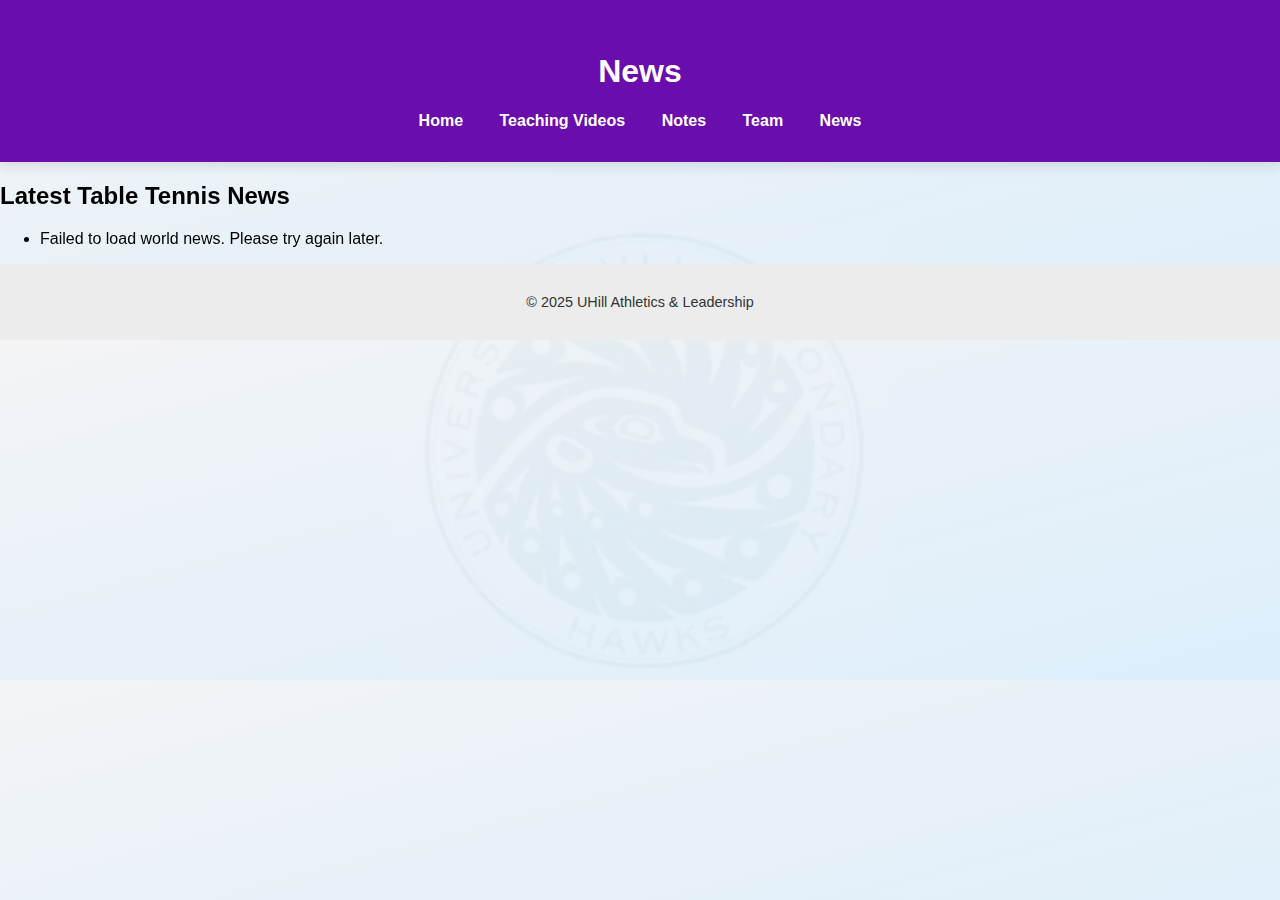
<file: index.html>
<!DOCTYPE html>
<html lang="en">
<head>
  <meta charset="UTF-8">
  <meta name="viewport" content="width=device-width,initial-scale=1.0">
  <title>News – Table Tennis Unit</title>
  <link rel="stylesheet" href="assets/css/style.css">
</head>
<body>
  <header>
    <h1>News</h1>
    <nav>
      <a href="index.html">Home</a>
      <a href="videos.html">Teaching Videos</a>
      <a href="notes.html">Notes</a>
      <a href="team.html">Team</a>
      <a href="news.html">News</a>
    </nav>
  </header>

  <main>
    <section>
      <h2>Latest Table Tennis News</h2>
      <ul id="news-list">
        <!-- JavaScript will 自动填充最新新闻 -->
      </ul>
    </section>
  </main>

  <footer>
    <p>&copy; 2025 UHill Athletics &amp; Leadership</p>
  </footer>

  <script src="assets/js/news.js"></script>
</body>
</html>
</file>
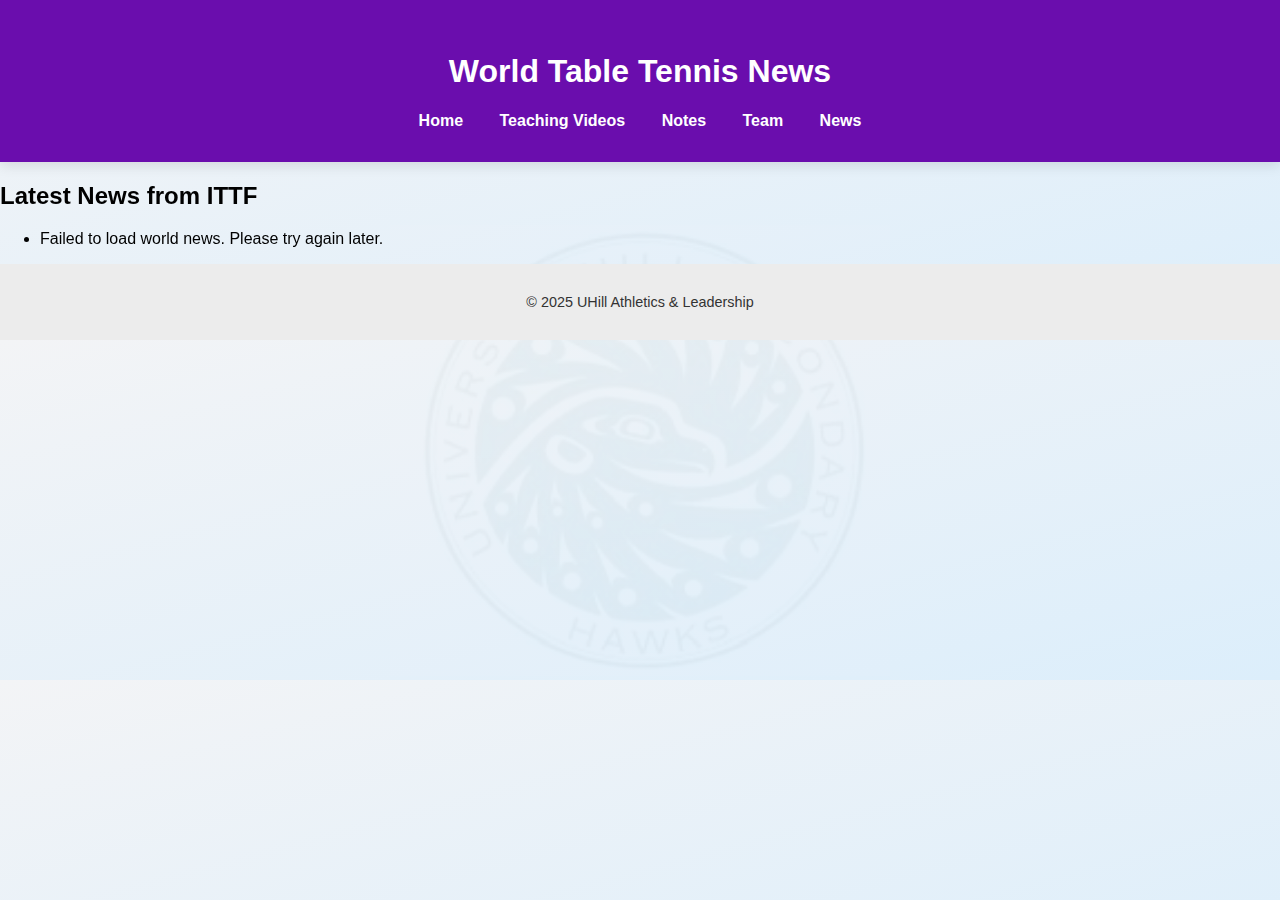
<file: news.html>
<!DOCTYPE html>
<html lang="en">
<head>
  <meta charset="UTF-8" />
  <meta name="viewport" content="width=device-width, initial-scale=1.0" />
  <title>World Table Tennis News – Table Tennis Project</title>
  <link rel="stylesheet" href="assets/css/style.css" />
</head>
<body>
  <header>
    <h1>World Table Tennis News</h1>
    <nav>
      <a href="index.html">Home</a>
      <a href="videos.html">Teaching Videos</a>
      <a href="notes.html">Notes</a>
      <a href="team.html">Team</a>
      <a href="news.html">News</a>
    </nav>
  </header>

  <main class="news-layout">
    <section class="world-news">
      <h2>Latest News from ITTF</h2>
      <ul id="news-list">
        <li>Loading latest headlines...</li>
      </ul>
    </section>
  </main>

  <footer>
    <p>&copy; 2025 UHill Athletics &amp; Leadership</p>
  </footer>

  <script src="assets/js/news.js"></script>
</body>
</html>
</file>
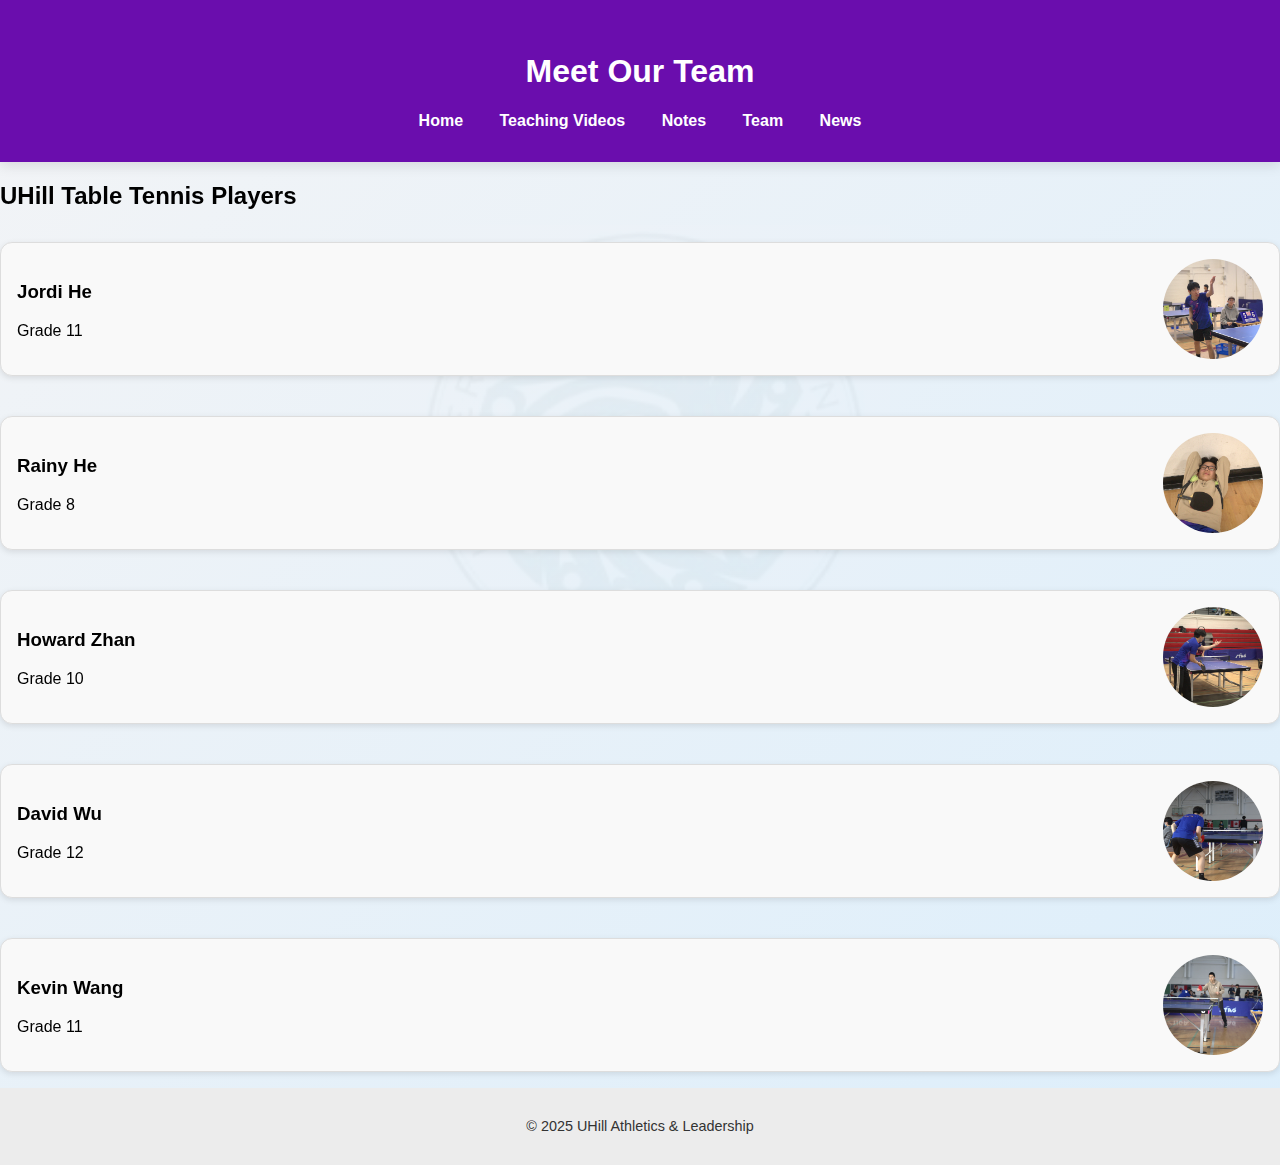
<file: team.html>
<!DOCTYPE html>
<html lang="en">
<head>
  <meta charset="UTF-8" />
  <meta name="viewport" content="width=device-width, initial-scale=1.0" />
  <title>Team – Table Tennis Unit</title>
  <link rel="stylesheet" href="assets/css/style.css" />
  <style>
    .team-grid {
      display: flex;
      flex-direction: column;
      gap: 1.5rem;
      margin-top: 2rem;
    }

    .player-card {
      display: flex;
      justify-content: space-between;
      align-items: center;
      background: #f9f9f9;
      border: 1px solid #ddd;
      border-radius: 12px;
      padding: 1rem;
      box-shadow: 0 2px 6px rgba(0, 0, 0, 0.1);
    }

    .player-info {
      flex: 1;
    }

    .player-photo {
      width: 80px;
      height: 80px;
      object-fit: cover;
      border-radius: 50%;
      margin-left: 1rem;
    }
  </style>
</head>
<body>
  <header>
    <h1>Meet Our Team</h1>
    <nav>
      <a href="index.html">Home</a>
      <a href="videos.html">Teaching Videos</a>
      <a href="notes.html">Notes</a>
      <a href="team.html">Team</a>
      <a href="news.html">News</a>
    </nav>
  </header>

  <main class="team-layout">
    <section class="team-section">
      <h2>UHill Table Tennis Players</h2>
      <div class="team-grid">

        <div class="player-card">
          <div class="player-info">
            <h3>Jordi He</h3>
            <p>Grade 11</p>
          </div>
          <img src="assets/images/Jordi.jpg" alt="Jordi He" class="player-photo" />
        </div>

        <div class="player-card">
          <div class="player-info">
            <h3>Rainy He</h3>
            <p>Grade 8</p>
          </div>
          <img src="assets/images/Rainy.jpg" alt="Rainy He" class="player-photo" />
        </div>

        <div class="player-card">
          <div class="player-info">
            <h3>Howard Zhan</h3>
            <p>Grade 10</p>
          </div>
          <img src="assets/images/Howard.jpg" alt="Howard Zhan" class="player-photo" />
        </div>

        <div class="player-card">
          <div class="player-info">
            <h3>David Wu</h3>
            <p>Grade 12</p>
          </div>
          <img src="assets/images/David.jpg" alt="David Wu" class="player-photo" />
        </div>

        <div class="player-card">
          <div class="player-info">
            <h3>Kevin Wang</h3>
            <p>Grade 11</p>
          </div>
          <img src="assets/images/Kevin.jpg" alt="Kevin Wang" class="player-photo" />
        </div>

      </div>
    </section>
  </main>

  <footer>
    <p>&copy; 2025 UHill Athletics &amp; Leadership</p>
  </footer>
</body>
</html>
</file>
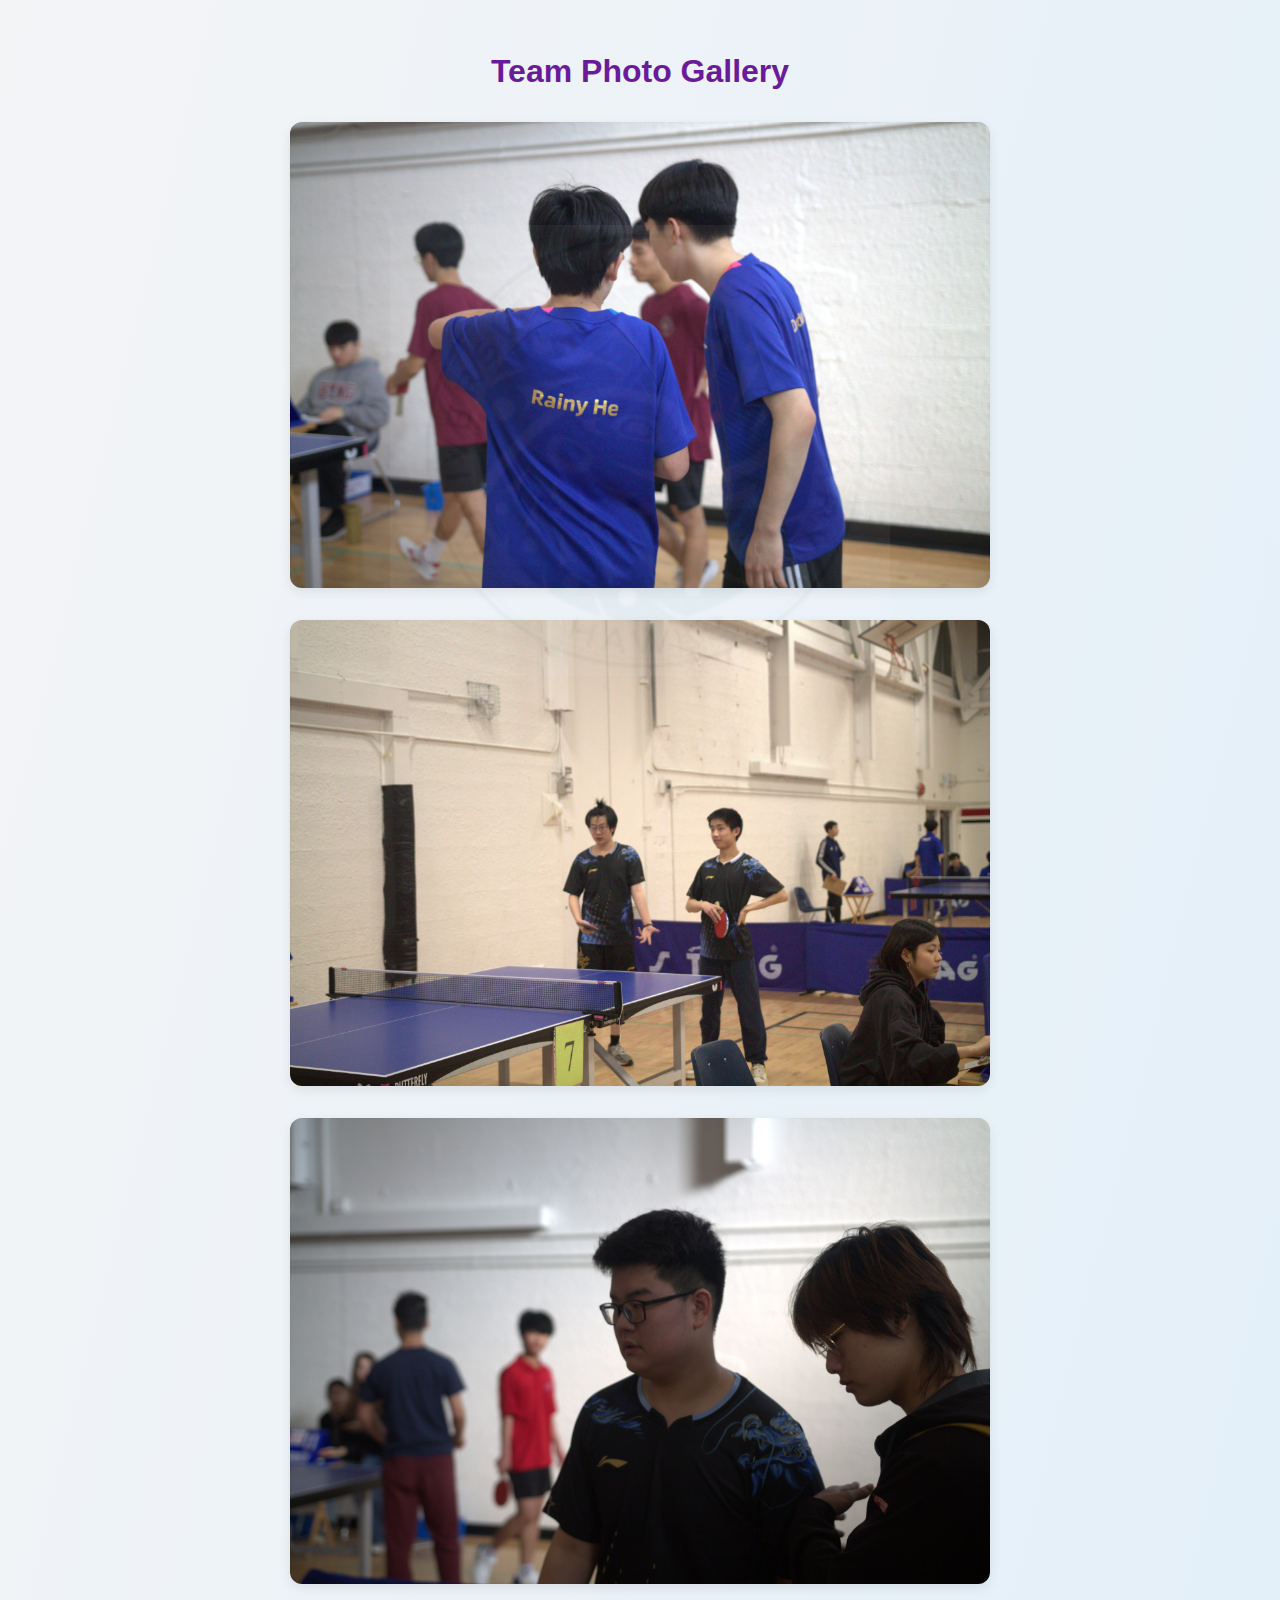
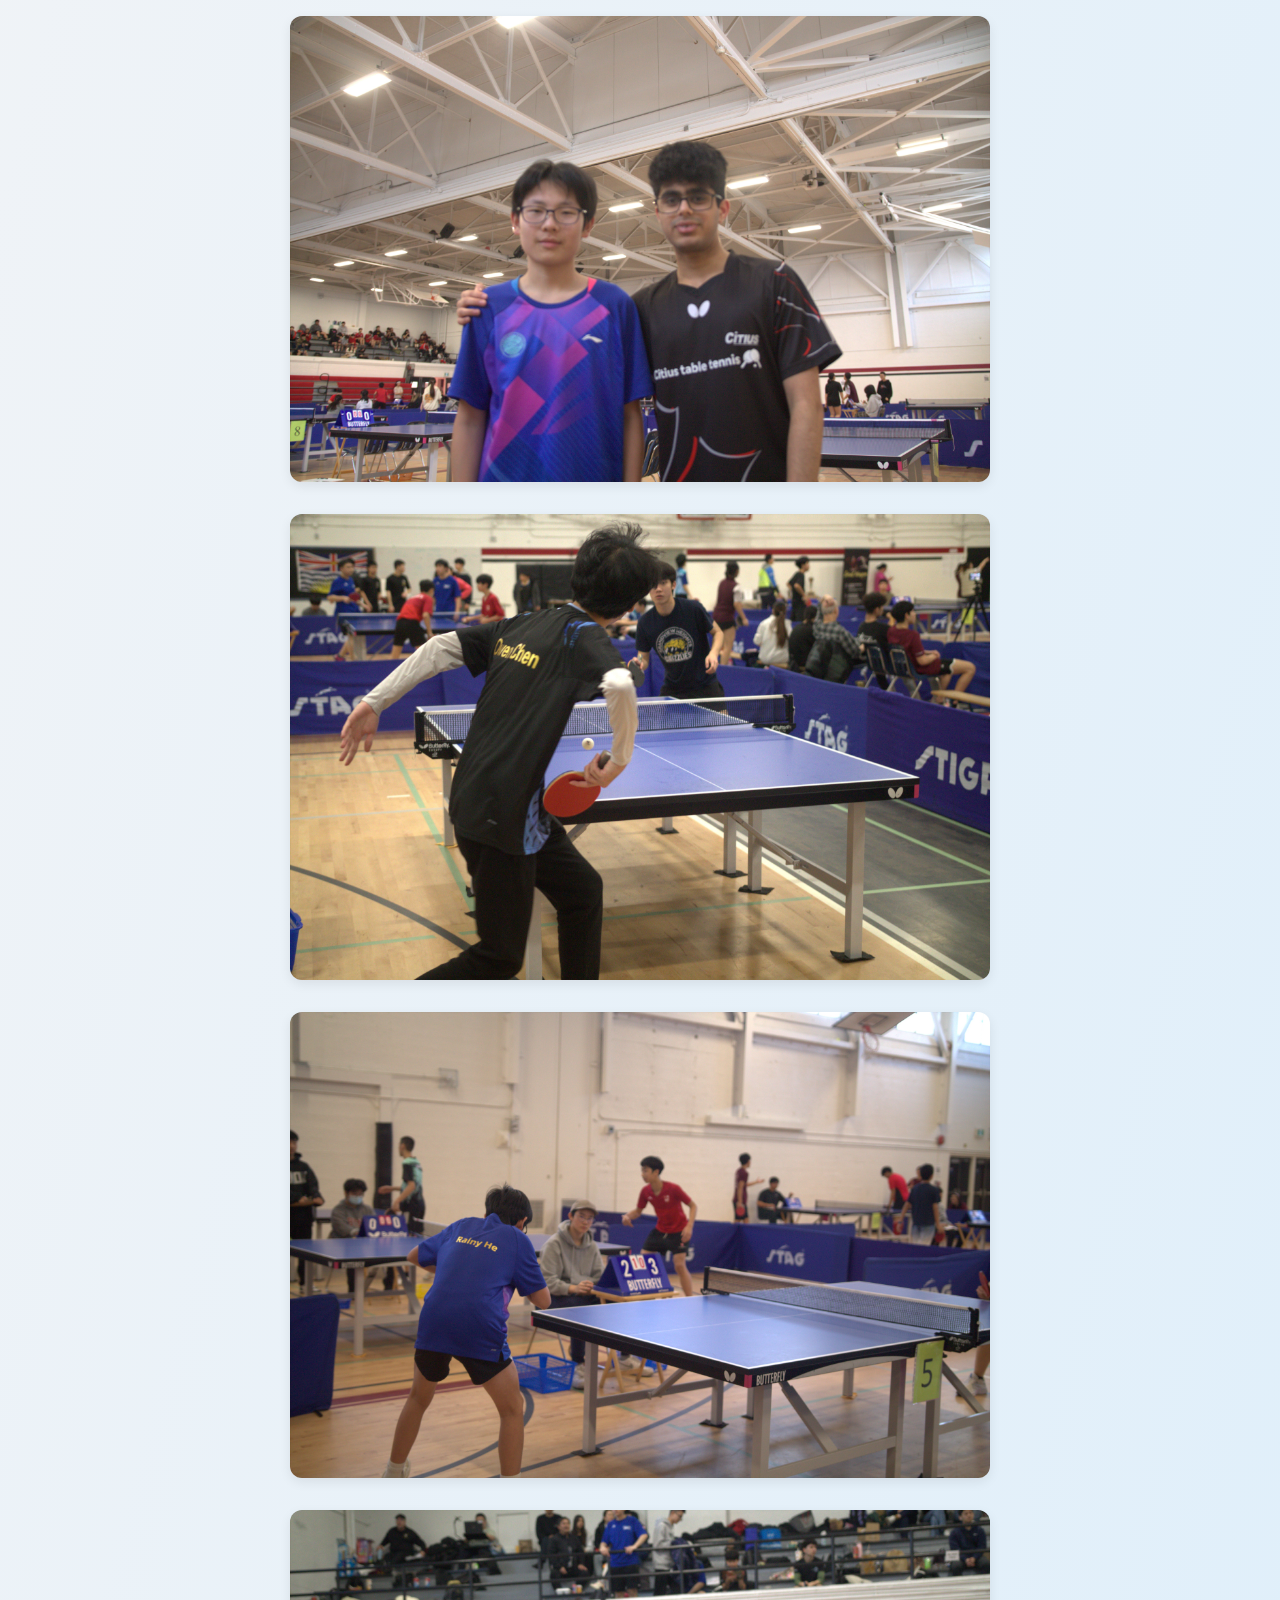
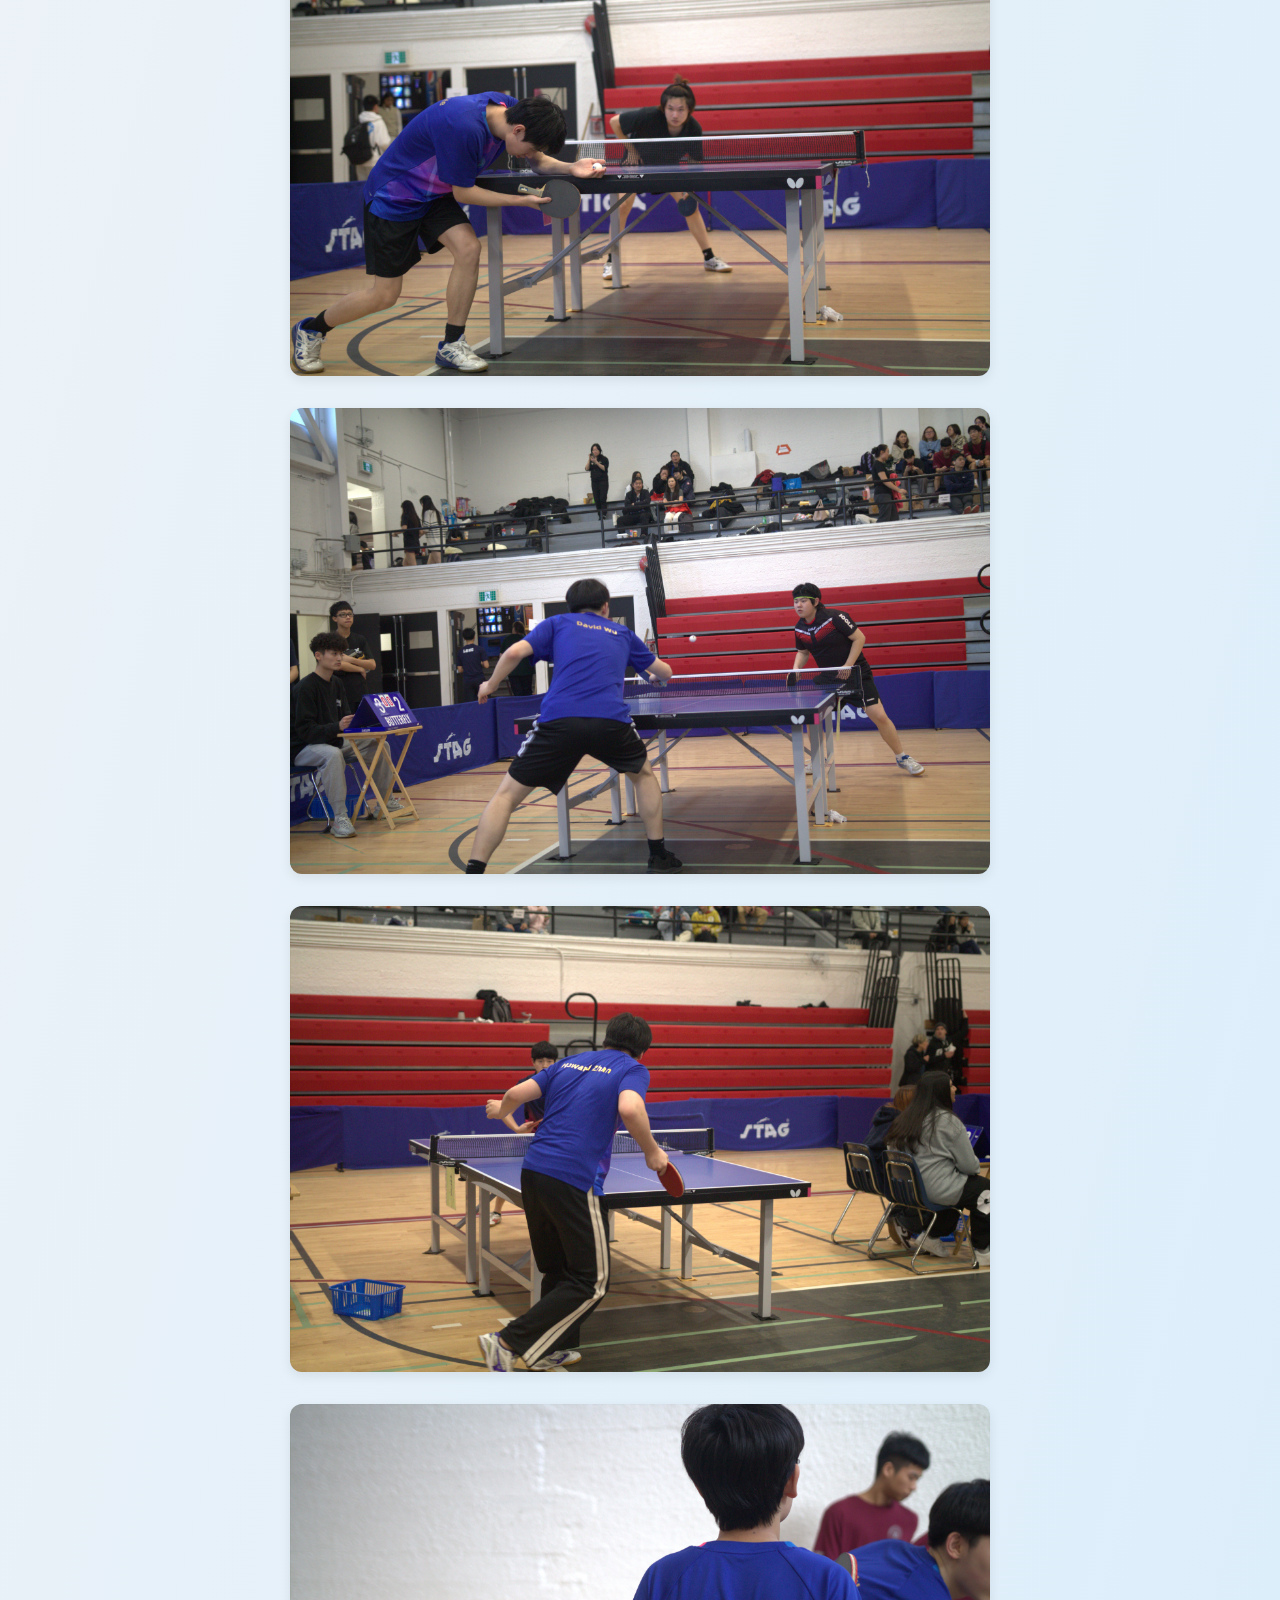
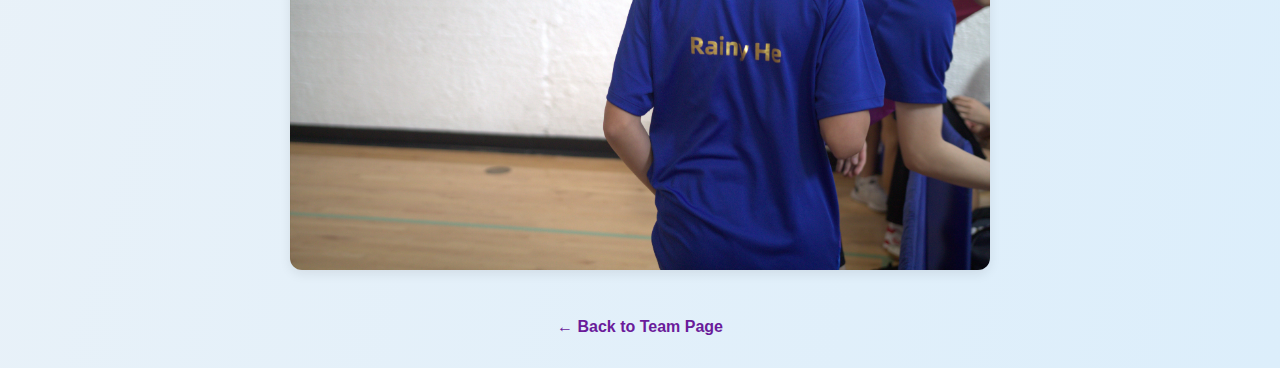
<file: teamphoto.html>
<!DOCTYPE html>
<html lang="en">
<head>
  <meta charset="UTF-8" />
  <meta name="viewport" content="width=device-width, initial-scale=1.0" />
  <title>Team Photos – UHill Table Tennis</title>
  <link rel="stylesheet" href="assets/css/style.css" />
  <style>
    body {
      margin: 0;
      padding: 2rem;
      font-family: 'Segoe UI', Tahoma, Geneva, Verdana, sans-serif;
      background-color: #f5f5f5;
      text-align: center;
    }

    h1 {
      color: #6a1b9a;
      margin-bottom: 2rem;
    }

    .photo-column {
      display: flex;
      flex-direction: column;
      align-items: center;
      gap: 2rem;
    }

    .photo-column img {
      width: 90%;
      max-width: 700px;
      height: auto;
      border-radius: 12px;
      box-shadow: 0 4px 12px rgba(0, 0, 0, 0.08);
      transition: transform 0.2s ease;
    }

    .photo-column img:hover {
      transform: scale(1.02);
    }

    .back-link {
      display: block;
      margin-top: 3rem;
      font-weight: bold;
      text-decoration: none;
      color: #6a1b9a;
    }
  </style>
</head>
<body>
  <h1>Team Photo Gallery</h1>

  <div class="photo-column">
    <img src="assets/images/team_photo1.jpg" />
    <img src="assets/images/team_photo2.jpg" />
    <img src="assets/images/team_photo3.jpg" />
    <img src="assets/images/team_photo4.jpg" />
    <img src="assets/images/team_photo5.jpg" />
    <img src="assets/images/team_photo6.jpg" />
    <img src="assets/images/team_photo7.jpg" />
    <img src="assets/images/team_photo8.jpg" />
    <img src="assets/images/team_photo9.jpg" />
    <img src="assets/images/team_photo10.jpg" />
  </div>

  <a href="team.html" class="back-link">&larr; Back to Team Page</a>
</body>
</html>
</file>
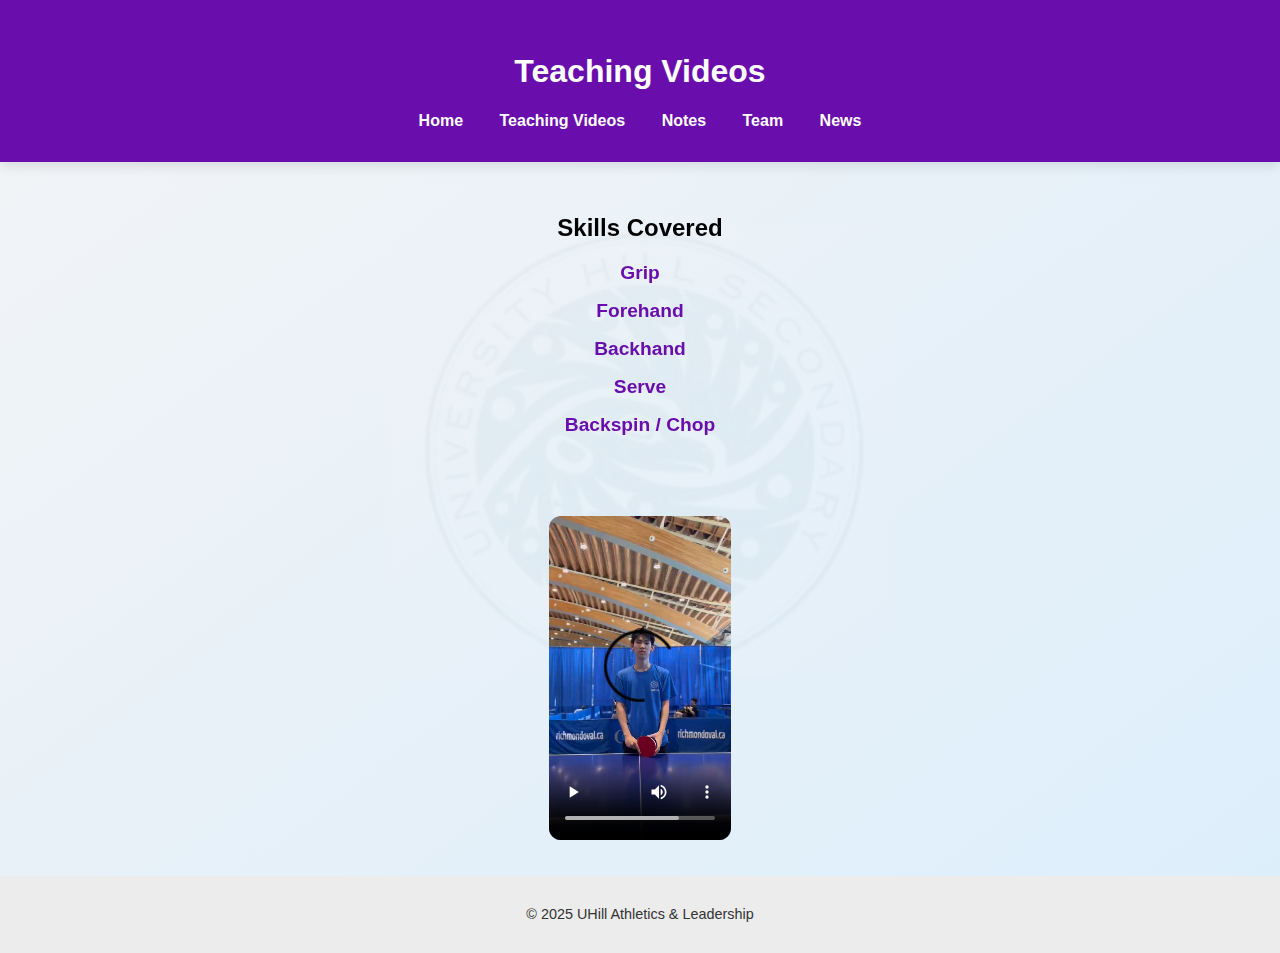
<file: videos.html>
<!DOCTYPE html>
<html lang="en">
<head>
  <meta charset="UTF-8" />
  <meta name="viewport" content="width=device-width, initial-scale=1.0" />
  <title>Teaching Videos – Table Tennis Unit</title>
  <link rel="stylesheet" href="assets/css/style.css" />
  <style>
    .video-topics {
      padding: 2rem;
      max-width: 800px;
      margin: auto;
      text-align: center;
    }

    .video-topics ul {
      list-style: none;
      padding: 0;
    }

    .video-topics li {
      margin: 1rem 0;
    }

    .video-topics a {
      font-size: 1.2rem;
      color: #6A0DAD;
      text-decoration: none;
      font-weight: bold;
      transition: color 0.3s;
    }

    .video-topics a:hover {
      color: #ab47bc;
    }
  </style>
</head>
<body>
  <header>
    <h1>Teaching Videos</h1>
    <nav>
      <a href="index.html">Home</a>
      <a href="videos.html">Teaching Videos</a>
      <a href="notes.html">Notes</a>
      <a href="team.html">Team</a>
      <a href="news.html">News</a>
    </nav>
  </header>

  <main class="videos-layout">
    <section class="video-topics">
      <h2>Skills Covered</h2>
      <ul>
        <li><a href="grip.html">Grip</a></li>
        <li><a href="forehand.html">Forehand</a></li>
        <li><a href="backhand.html">Backhand</a></li>
        <li><a href="serve.html">Serve</a></li>
        <li><a href="backspinandchop.html">Backspin / Chop</a></li>
      </ul>
    </section>

    
    <section style="text-align: center; padding: 2rem;">
      <video 
        controls 
        src="assets/videos/myvideo.mp4" 
        style="width: 15%; max-width: 220px; border-radius: 12px;">
      </video>
    </section>
  </main>

  <footer>
    <p>&copy; 2025 UHill Athletics &amp; Leadership</p>
  </footer>
</body>
</html>
</file>
<file: assets/css/style.css>
/* Global layout & background */
body {
  background: linear-gradient(to bottom right, #f3f4f6, #dceefb);
  font-family: 'Segoe UI', Tahoma, Geneva, Verdana, sans-serif;
  margin: 0;
  padding: 0;
  position: relative;
}
body::before {
  content: "";
  position: fixed;
  top: 50%;
  left: 50%;
  transform: translate(-50%, -50%);
  width: 500px;
  height: 500px;
  background: url('../images/logo.jpg') no-repeat center center;
  background-size: contain;
  opacity: 0.05;
  z-index: 0;
  pointer-events: none;
}
header, main, footer {
  position: relative;
  z-index: 1;
}

/* Header */
header {
  background-color: #6A0DAD;
  color: white;
  padding: 2rem 1rem;
  text-align: center;
  box-shadow: 0 4px 12px rgba(0, 0, 0, 0.1);
}
nav {
  margin-top: 1rem;
}
nav a {
  color: white;
  margin: 0 1rem;
  text-decoration: none;
  font-weight: bold;
  transition: color 0.3s;
}
nav a:hover {
  color: #1ABC9C;
}

/* Main Card Layout */
.container {
  display: flex;
  flex-wrap: wrap;
  justify-content: center;
  gap: 2rem;
  padding: 3rem 1rem;
}
.card {
  background: white;
  border-radius: 10px;
  box-shadow: 0 4px 16px rgba(0, 0, 0, 0.1);
  padding: 2rem;
  text-align: center;
  width: 250px;
  transition: transform 0.3s;
}
.card:hover {
  transform: translateY(-5px);
}
.card h2 a {
  color: #6A0DAD;
  text-decoration: none;
}
.card p {
  color: #555;
  font-size: 0.95rem;
}

/* Footer */
footer {
  background: #ececec;
  padding: 1rem;
  text-align: center;
  font-size: 0.9rem;
  color: #333;
}
:root {
  --primary-color: #6a1b9a;  /* 深紫色 */
  --secondary-color: #ab47bc;  /* 浅一点的紫色，用于 hover 效果等 */
}
.container {
  display: flex;
  flex-wrap: wrap;
  justify-content: center;
  gap: 2rem;
  padding: 3rem 1rem;
}
.card {
  width: 100%;
  max-width: 250px;
  flex: 1 1 calc(100% - 2rem);
}
.player-card {
  display: flex;
  align-items: center;
  justify-content: space-between;
  background: #f9f9f9;
  padding: 1rem;
  border-radius: 12px;
  margin-bottom: 1rem;
  box-shadow: 0 2px 6px rgba(0, 0, 0, 0.1);
}

.player-info {
  flex: 1;
}

.player-card img {
  width: 100px;
  height: 100px;
  object-fit: cover;
  border-radius: 50%;
  margin-left: 1rem;
}
</file>
